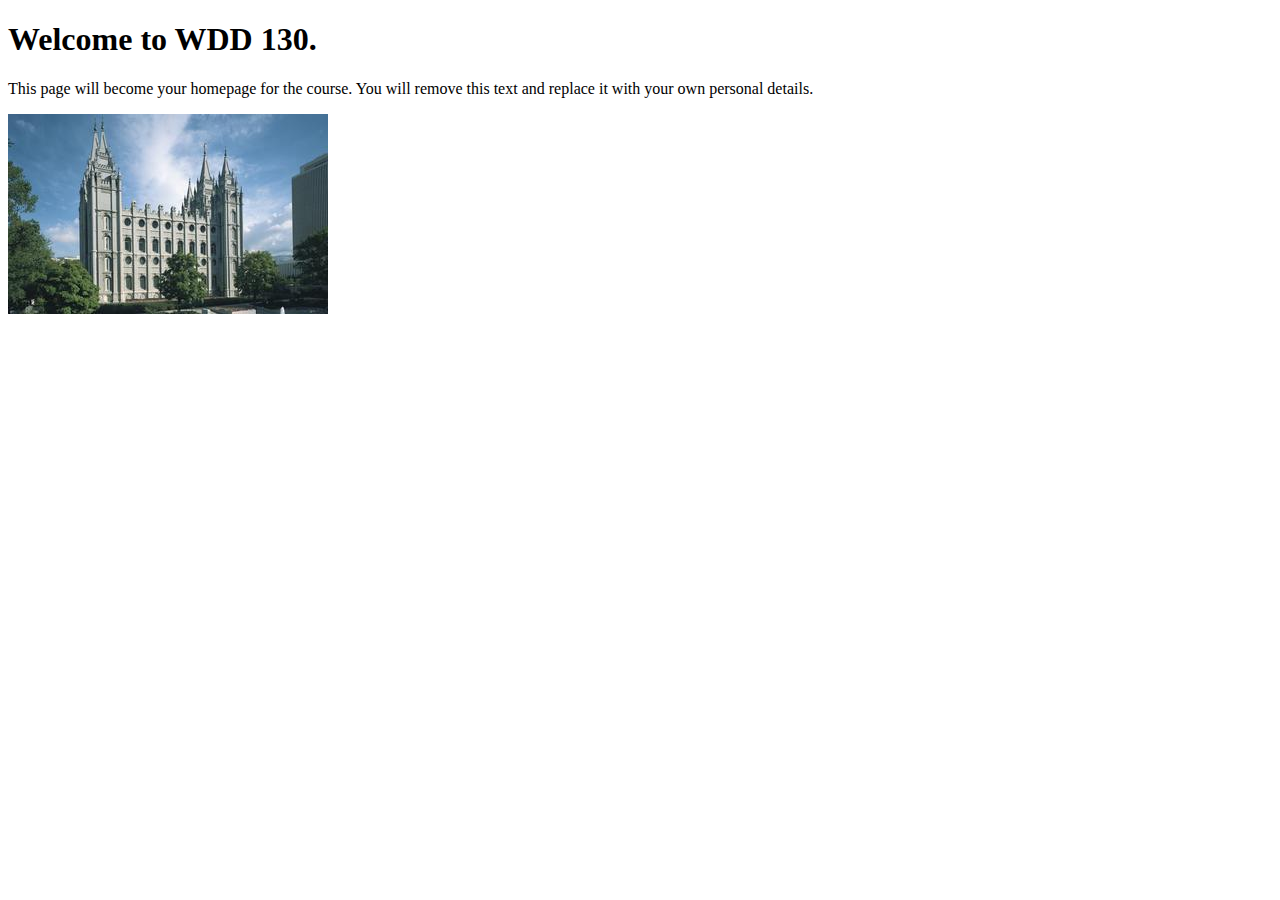
<file: index.html>
<!DOCTYPE html>
<html lang="en">
<head>
    <meta charset="UTF-8">
    <meta name="viewport" content="width=device-width, initial-scale=1.0">
    <title>WDD 130 | Personal Homepage</title>
</head>
<body>
    <h1>Welcome to WDD 130.</h1>
    <p>This page will become your homepage for the course. You will remove this text and replace it with your own personal details.</p>

    <img src="images/salt-lake-temple.jpg" alt="The Salt Lake Temple.">
</body>
</html>
</file>
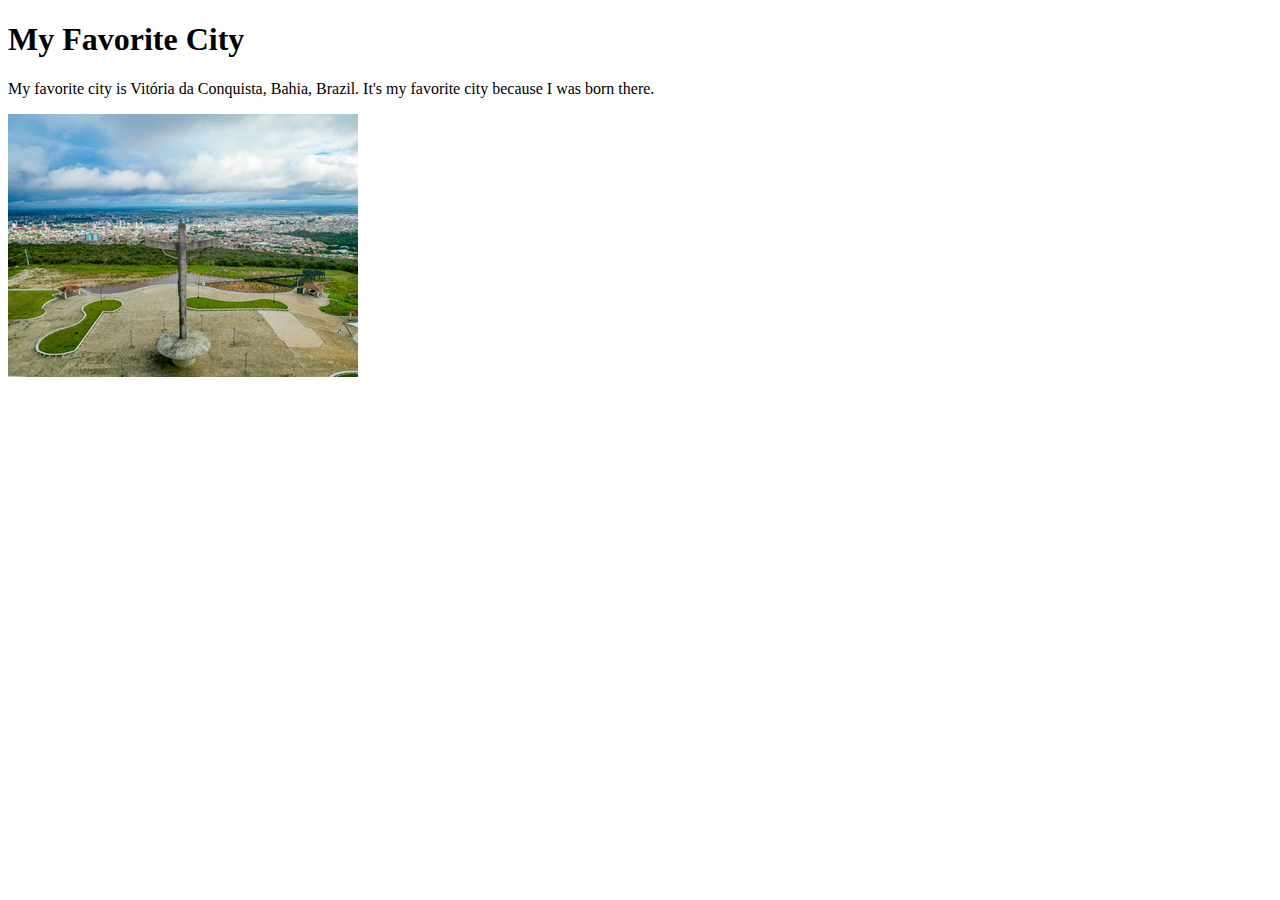
<file: week01/favorite-city.html>
<!DOCTYPE html>
<html lang="en">

<head>
    <meta charset="UTF-8">
    <meta name="viewport" content="width=device-width, initial-scale=1.0">
    <title>My Favorite City</title>
</head>

<body>
    <h1>My Favorite City</h1>
    <p>My favorite city is Vitória da Conquista, Bahia, Brazil. It's my favorite city because I was born there.</p>
    <img src="./images/city.jpg" alt="Cristo de Mário Cravo, Vitória da Conquista">
</body>

</html>
</file>
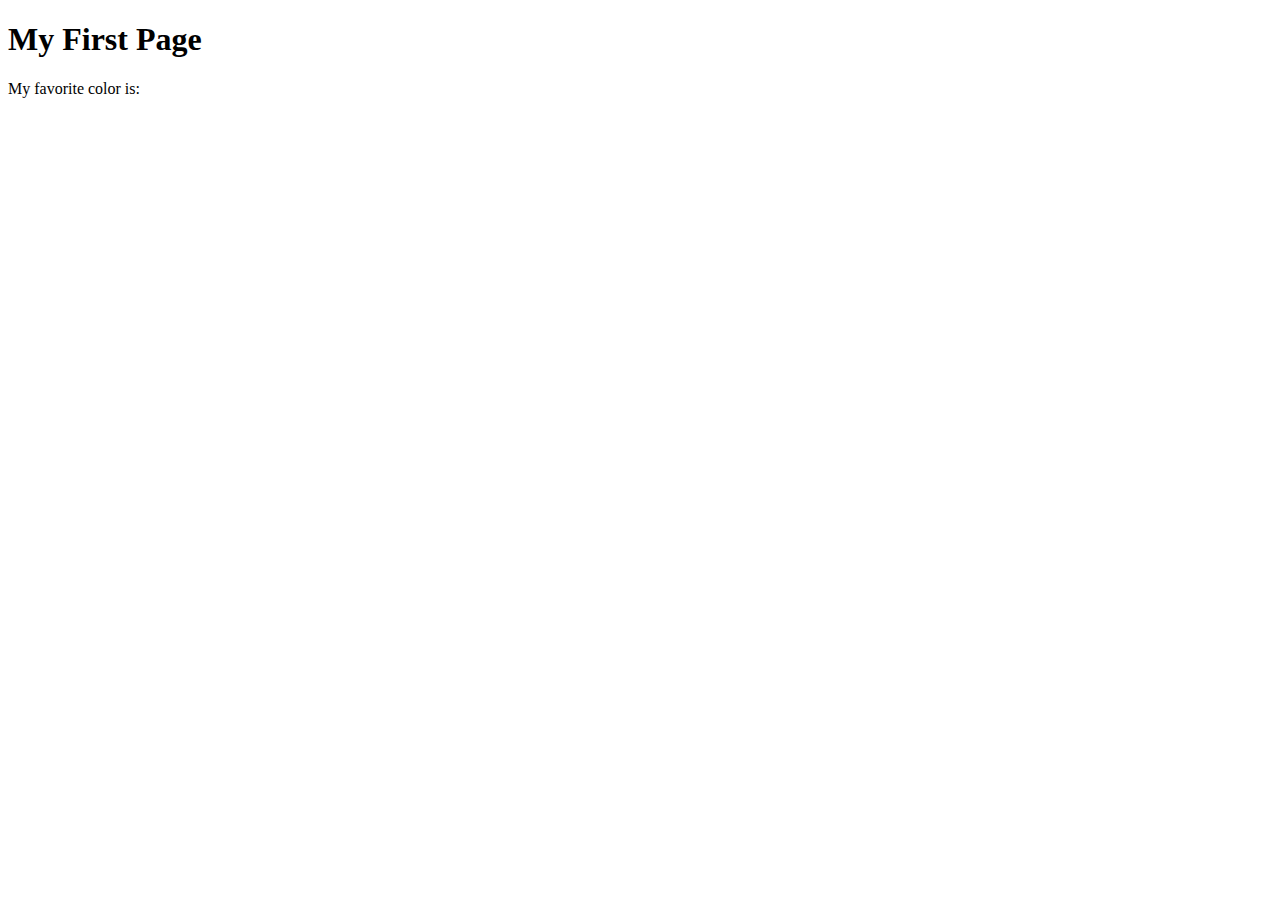
<file: week01/first-page.html>
<!DOCTYPE html>
<html lang="en">
<head>
    <meta charset="UTF-8">
    <meta name="viewport" content="width=device-width, initial-scale=1.0">
    <title>My First Page</title>
</head>
<body>
    <h1>My First Page</h1>
    <p>My favorite color is: </p>
</body>
</html>
</file>
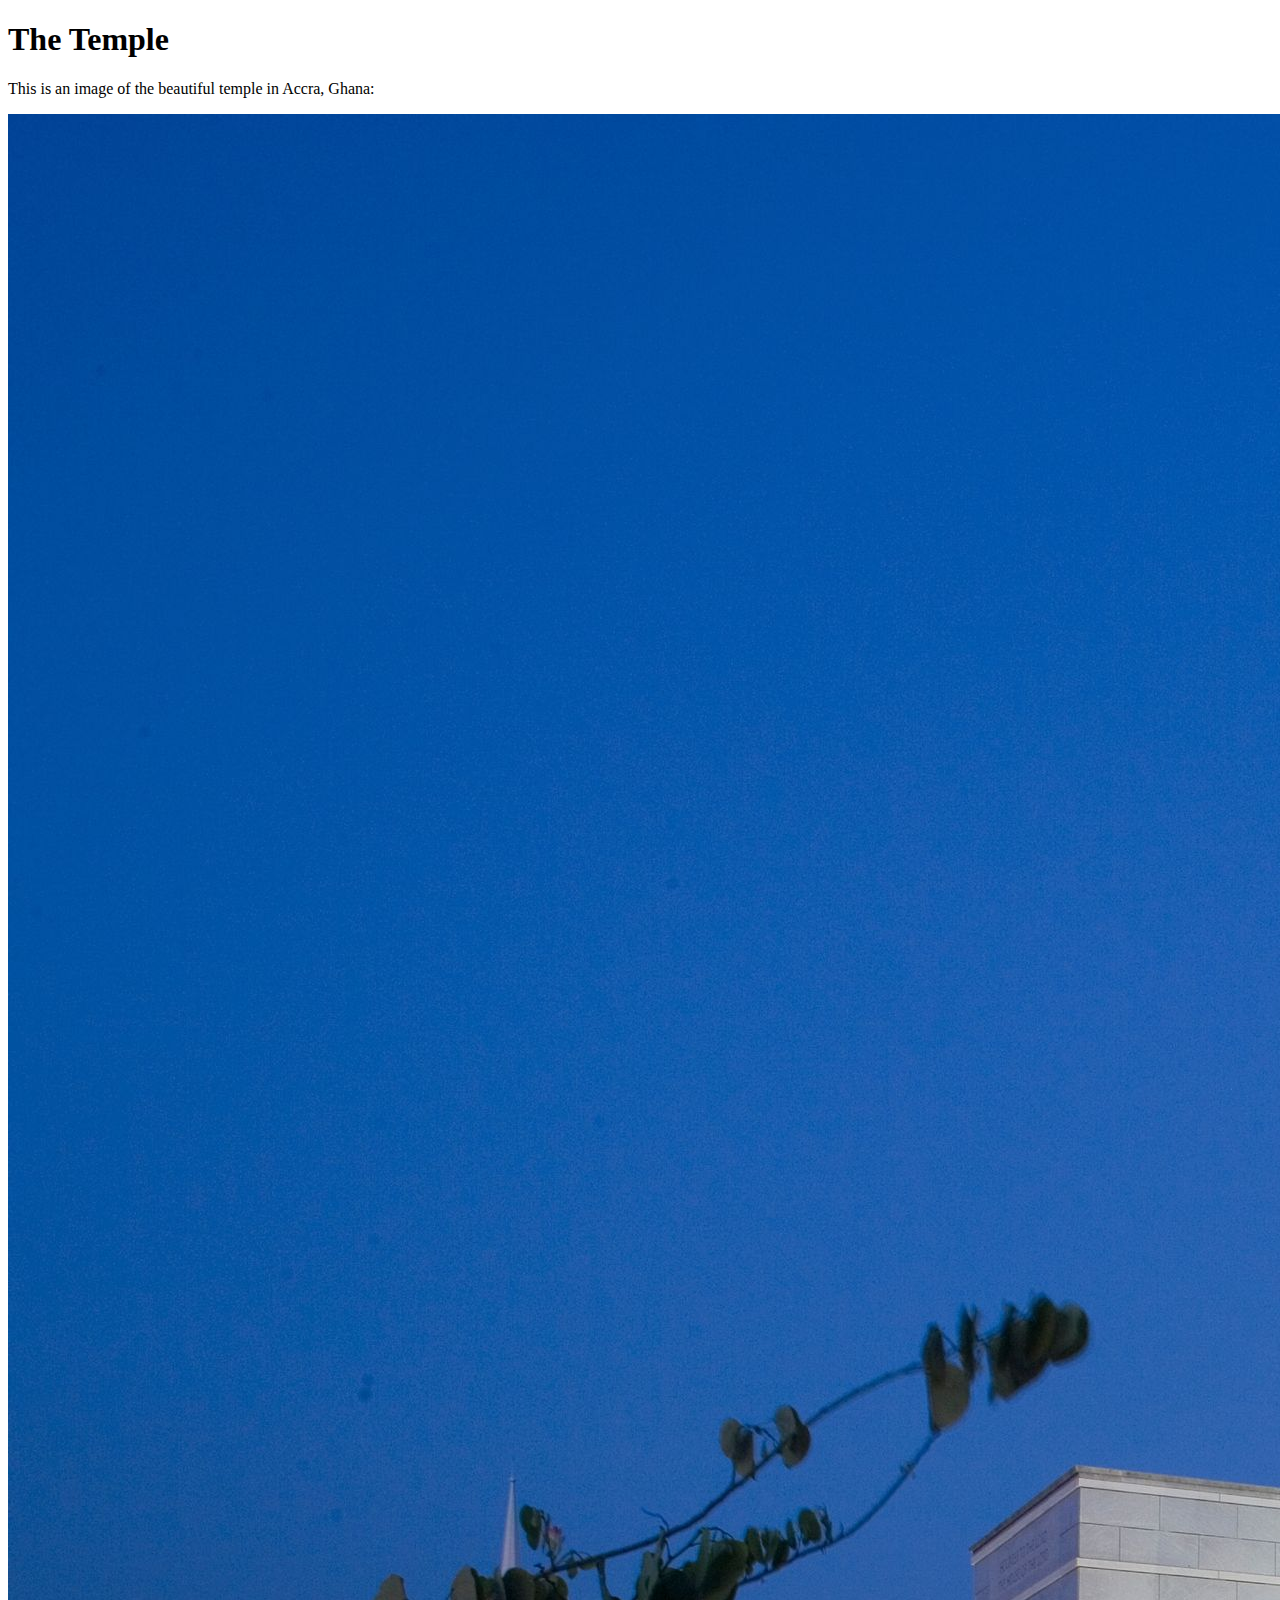
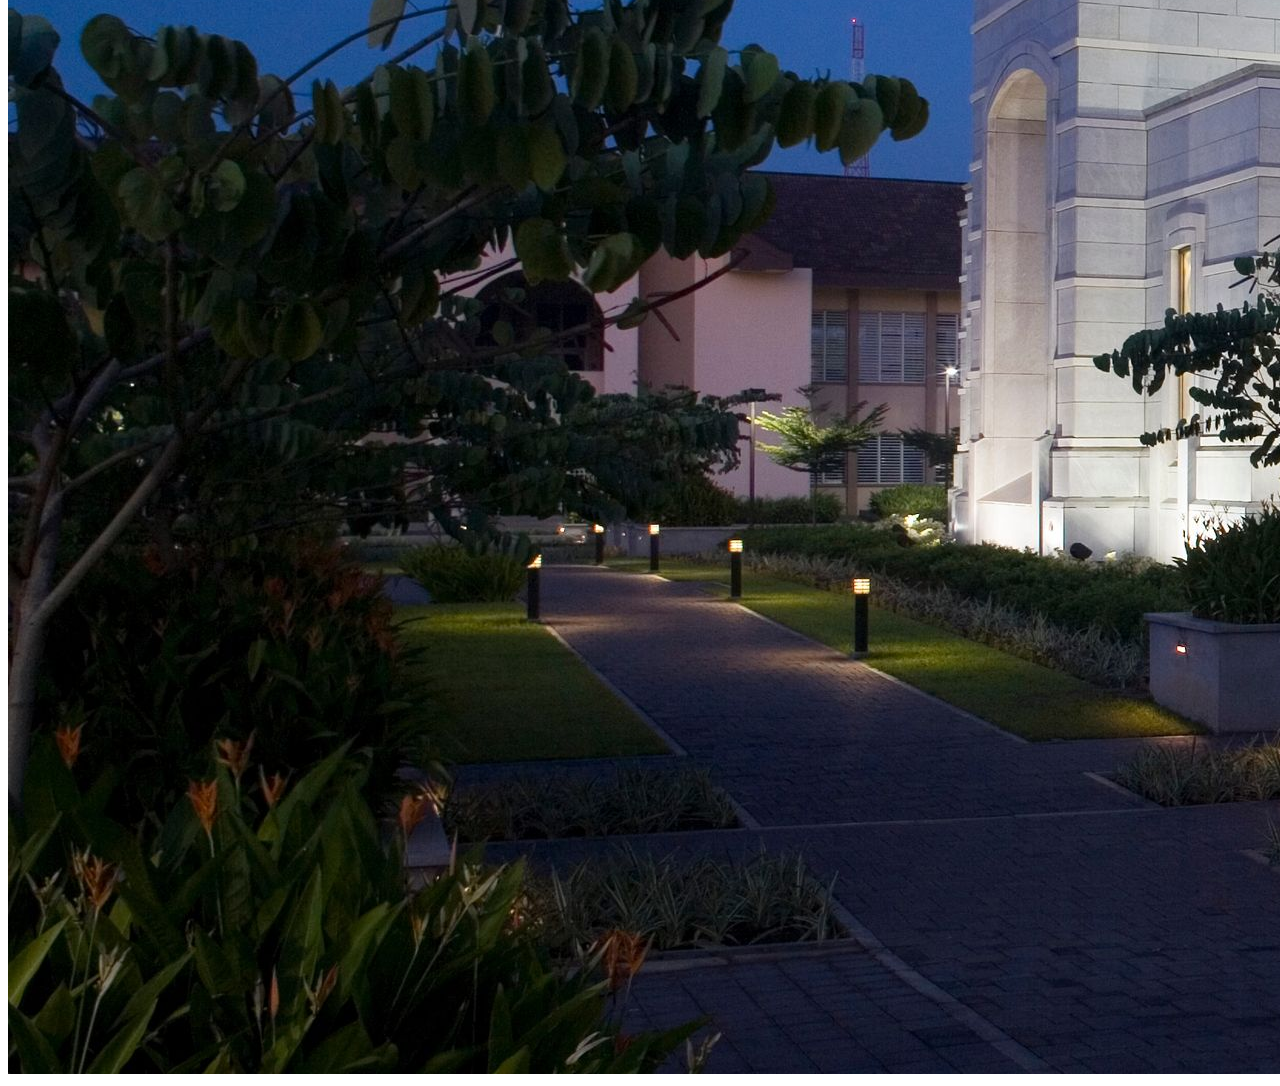
<file: week01/images.html>
<!DOCTYPE html>
<html lang="en">
<head>
    <meta charset="UTF-8">
    <meta name="viewport" content="width=device-width, initial-scale=1.0">
    <title>Temple Image</title>
</head>
<body>
    <h1>The Temple</h1>
    <p>This is an image of the beautiful temple in Accra, Ghana:</p>
    <img src="images/temple-large.jpeg" alt="The Accra Ghana Temple">
    
</body>
</html>
</file>
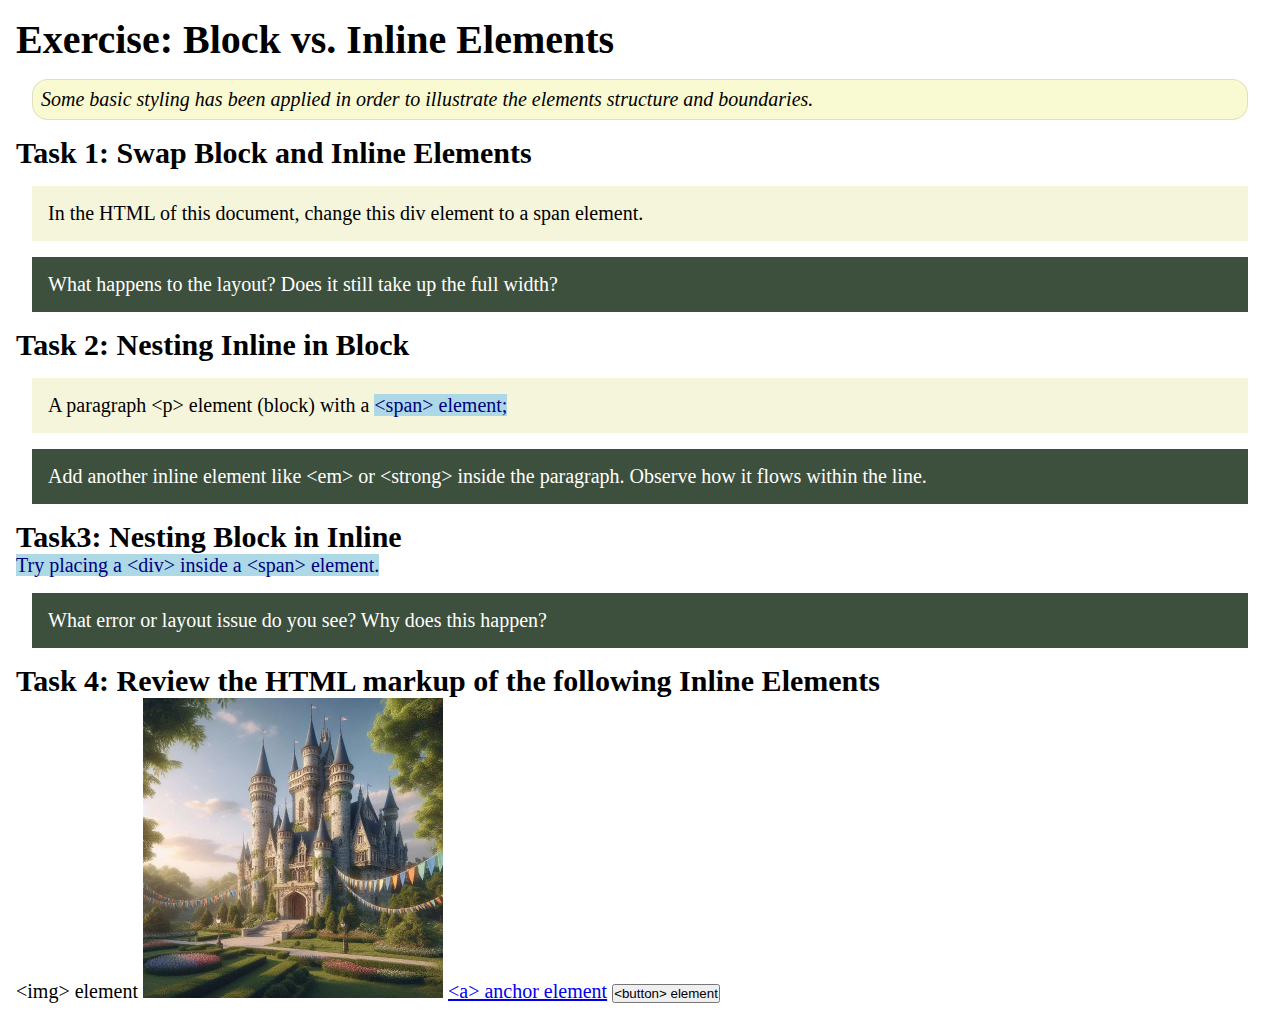
<file: week02/block-vs-inline.html>
<!DOCTYPE html>
<html lang="en">

<head>
    <meta charset="UTF-8">
    <meta name="viewport" content="width=device-width, initial-scale=1.0">
    <title>Exercise: Block vs. Inline Elements</title>
    <link rel="stylesheet" href="styles/block-vs-inline.css">
</head>

<body>
    <main>
        <h1>Exercise: Block vs. Inline Elements</h1>
        <p class="note">Some basic styling has been applied in order to illustrate the elements structure and
            boundaries.</p>

        <h2>Task 1: Swap Block and Inline Elements</h2>
        <div>In the HTML of this document, change this div element to a span element.</div>

        <p class="question">What happens to the layout? Does it still take up the full width?</p>

        <h2>Task 2: Nesting Inline in Block</h2>
        <p>A paragraph &lt;p&gt; element (block) with a <span>&lt;span&gt; element;</span></p>
        <p class="question">Add another inline element like &lt;em&gt; or &lt;strong&gt; inside the paragraph. Observe
            how it flows within the line.</p>

        <h2>Task3: Nesting Block in Inline</h2>
        <span>Try placing a &lt;div&gt; inside a &lt;span&gt; element.</span>
            <p class="question">What error or layout issue do you see? Why does this happen?</p>


            <h2>Task 4: Review the HTML markup of the following Inline Elements</h2>
        &lt;img&gt; element
        <img src="images/castle.webp" alt="placeholder image (images are inline)" width="300" height="300">
        <a href="https://churchofjesuschrist.org">&lt;a&gt; anchor element</a>
        <button type="button">&lt;button&gt; element</button>
    </main>
</body>

</html>
</file>
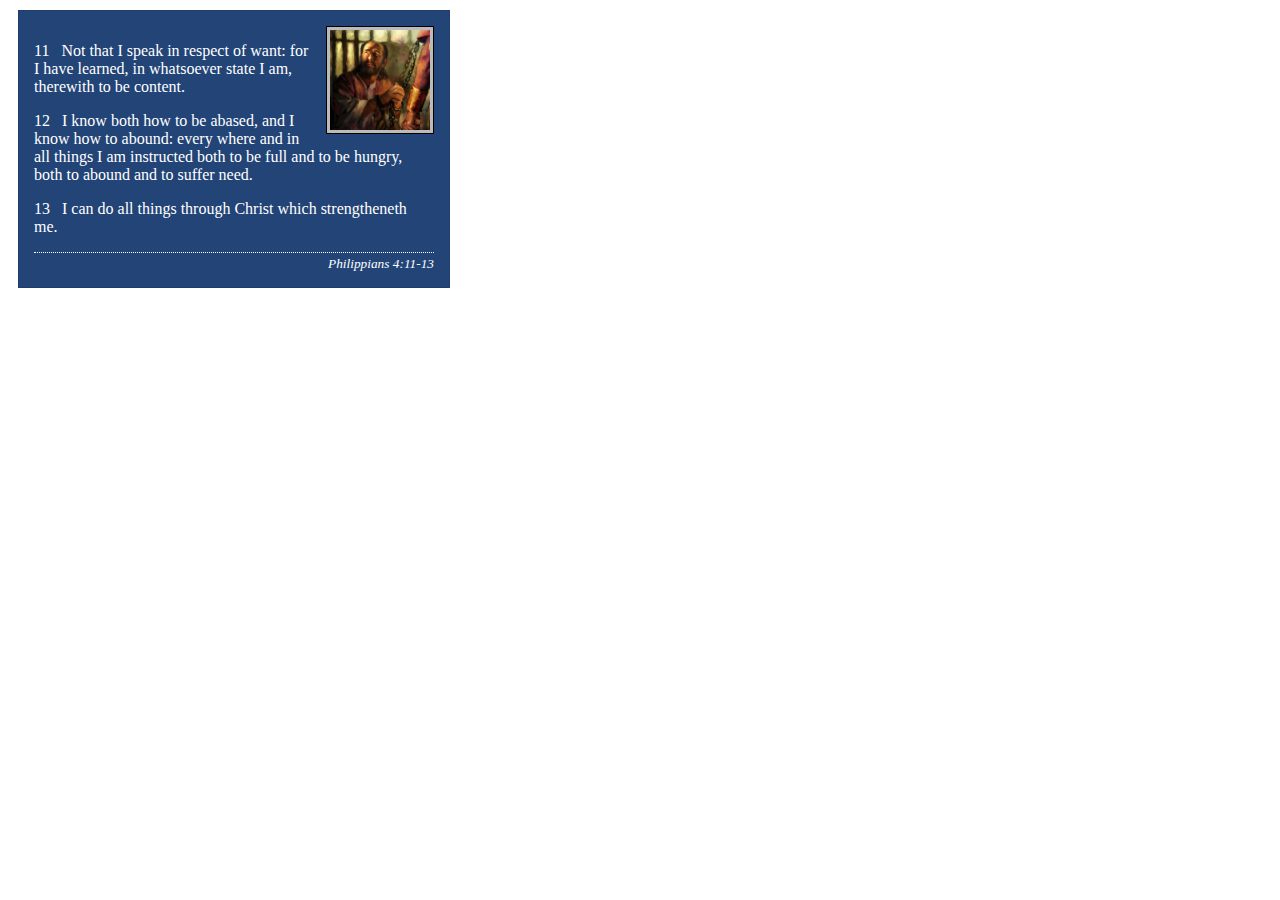
<file: week02/box-model-solution.html>
<!DOCTYPE html>
<html lang="en">
<head>
    <meta charset="UTF-8">
    <meta name="viewport" content="width=device-width, initial-scale=1.0">
    <title>Box Model Activity</title>
    <link rel="stylesheet" href="styles/box-model-solution.css">
</head>
<body>
    <main>
        <div class="callout">
            <img src="images/apostle-paul-imprisoned.webp" alt="Paul the Apostle - Imprisoned in Rome" width="200" height="200">
            <blockquote>
                <p>11 &nbsp; Not that I speak in respect of want: for I have learned, in whatsoever state I am, therewith to be content.</p>
                <p>12 &nbsp; I know both how to be abased, and I know how to abound: every where and in all things I am instructed both to be full and to be hungry, both to abound and to suffer need.</p>
                <p>13 &nbsp; I can do all things through Christ which strengtheneth me.</p>
            </blockquote>
            <cite>Philippians 4:11-13</cite>
        </div>
    </main>
</body>
</html>
</file>
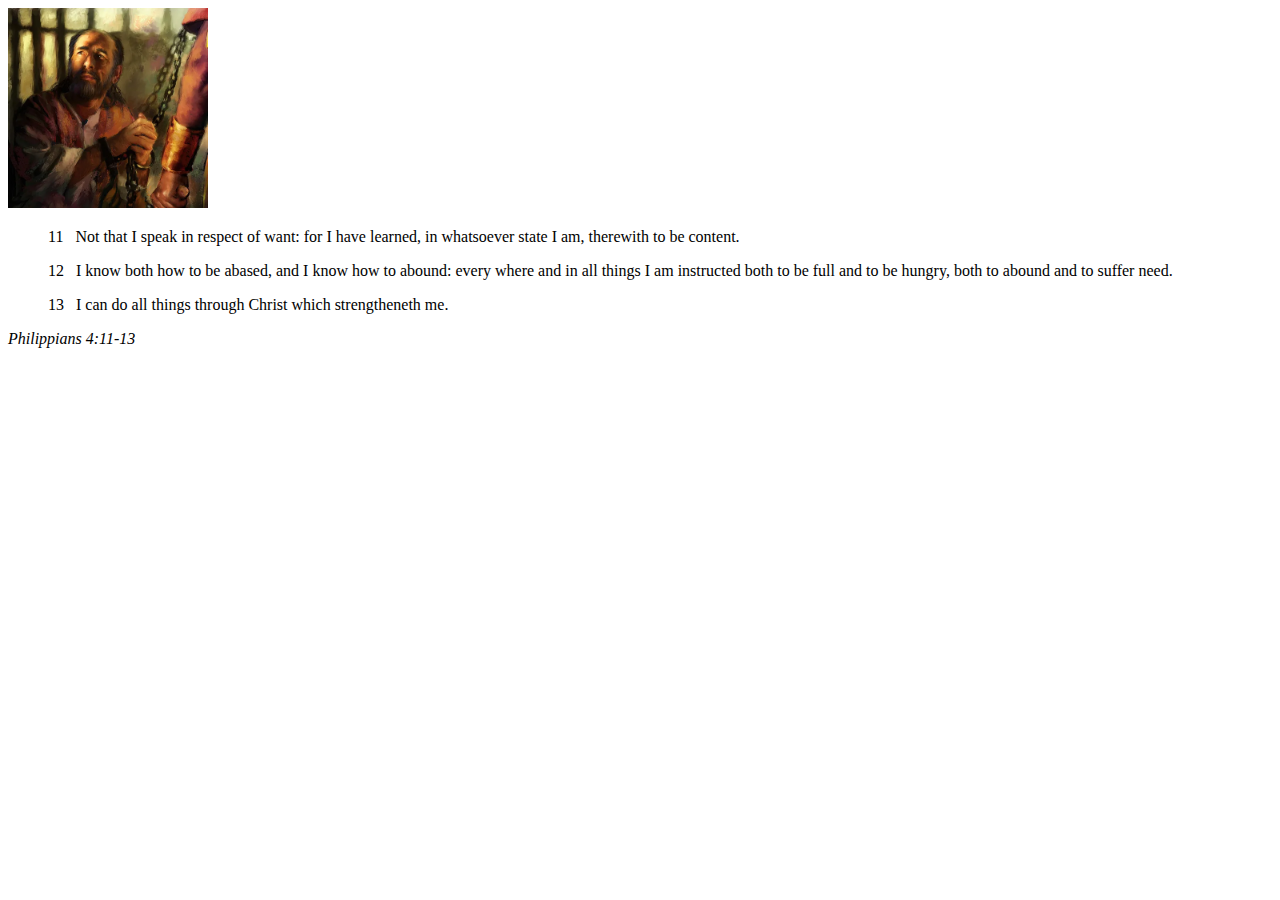
<file: week02/box-model.html>
<!DOCTYPE html>
<html lang="en">
<head>
    <meta charset="UTF-8">
    <meta name="viewport" content="width=device-width, initial-scale=1.0">
    <title>Box Model Activity</title>
</head>
<body>
    <main>
        <div class="callout">
            <img src="images/apostle-paul-imprisoned.webp" alt="Paul the Apostle - Imprisoned in Rome" width="200" height="200">
            <blockquote>
                <p>11 &nbsp; Not that I speak in respect of want: for I have learned, in whatsoever state I am, therewith to be content.</p>
                <p>12 &nbsp; I know both how to be abased, and I know how to abound: every where and in all things I am instructed both to be full and to be hungry, both to abound and to suffer need.</p>
                <p>13 &nbsp; I can do all things through Christ which strengtheneth me.</p>
            </blockquote>
            <cite>Philippians 4:11-13</cite>
        </div>
    </main>
</body>
</html>
</file>
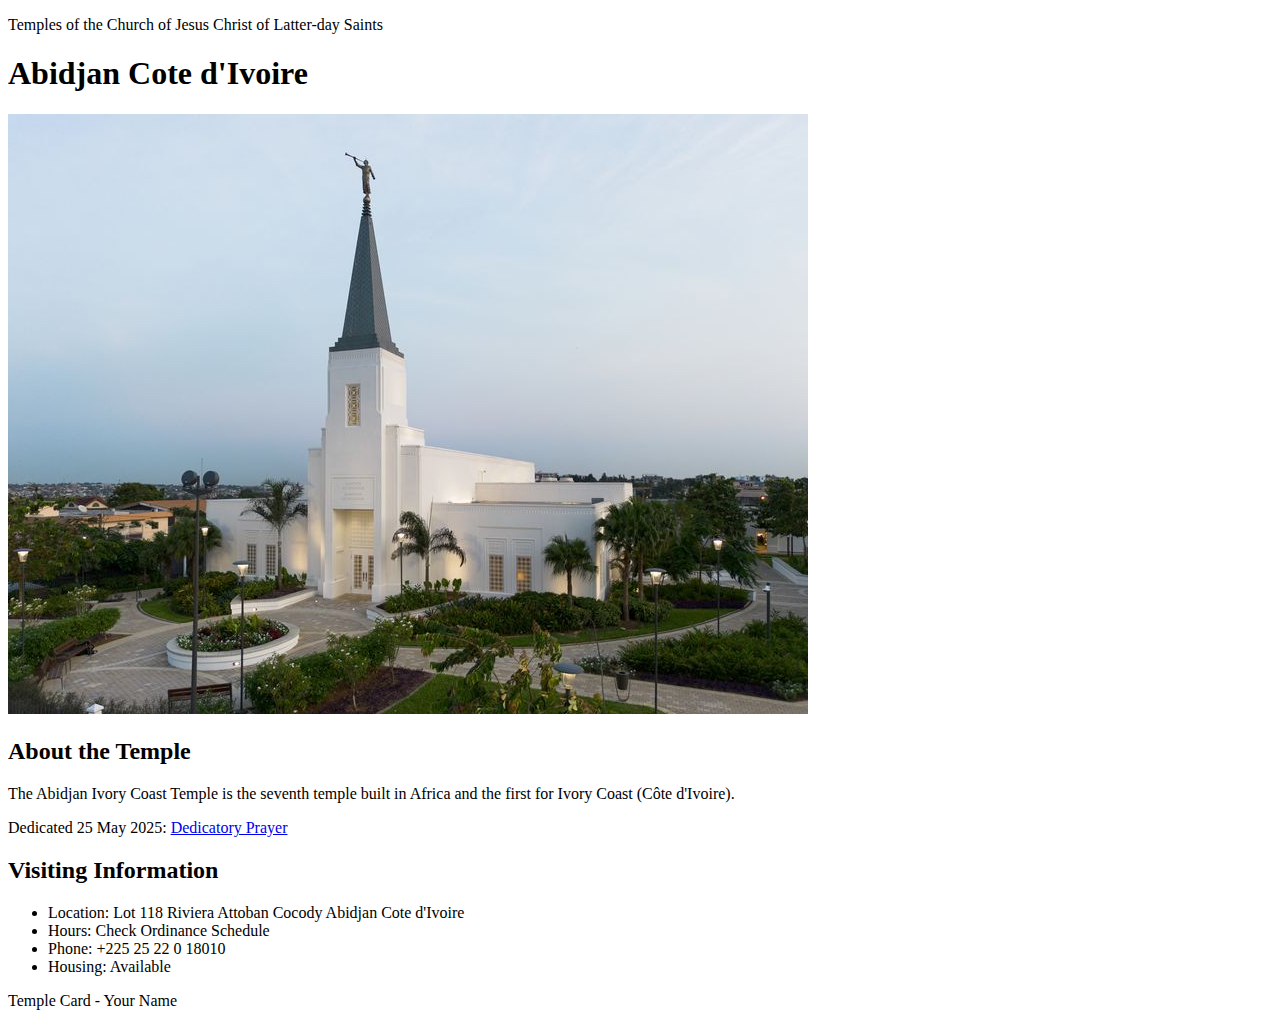
<file: week02/temple.html>
<!DOCTYPE html>
<html lang="en">

<head>
    <meta charset="UTF-8">
    <meta name="viewport" content="width=device-width, initial-scale=1.0">
    <title>Temple Card - Abidjan Cote d'Ivoire</title>
</head>

<body>
    <header>
        <p>Temples of the Church of Jesus Christ of Latter-day Saints</p>
    </header>
    <main>
        <h1>Abidjan Cote d'Ivoire</h1>
        <picture>
            <img src="images/abidjan-ivory-coast.jpeg" alt="Abidjan Cote d'Ivoire Temple">
        </picture>
        <section>
            <h2>About the Temple</h2>
            <p>The Abidjan Ivory Coast Temple is the seventh temple built in Africa and the first for Ivory Coast (Côte
                d'Ivoire).</p>
            <p>Dedicated 25 May 2025: <a
                    href="https://www.churchofjesuschrist.org/temples/dedicatory-prayer/abidjan-ivory-coast-temple/2025-05-25?lang=eng"
                    target="_blank" rel="noopener noreferrer">Dedicatory Prayer</a></p>
        </section>
        <section>
            <h2>Visiting Information</h2>
            <ul>
                <li>Location: Lot 118 Riviera Attoban Cocody Abidjan Cote d'Ivoire</li>
                <li>Hours: Check Ordinance Schedule</li>
                <li>Phone: +225 25 22 0 18010</li>
                <li>Housing: Available</li>
            </ul>
        </section>
    </main>
    <footer>
        <p>Temple Card - Your Name</p>
    </footer>
</body>

</html>
</file>
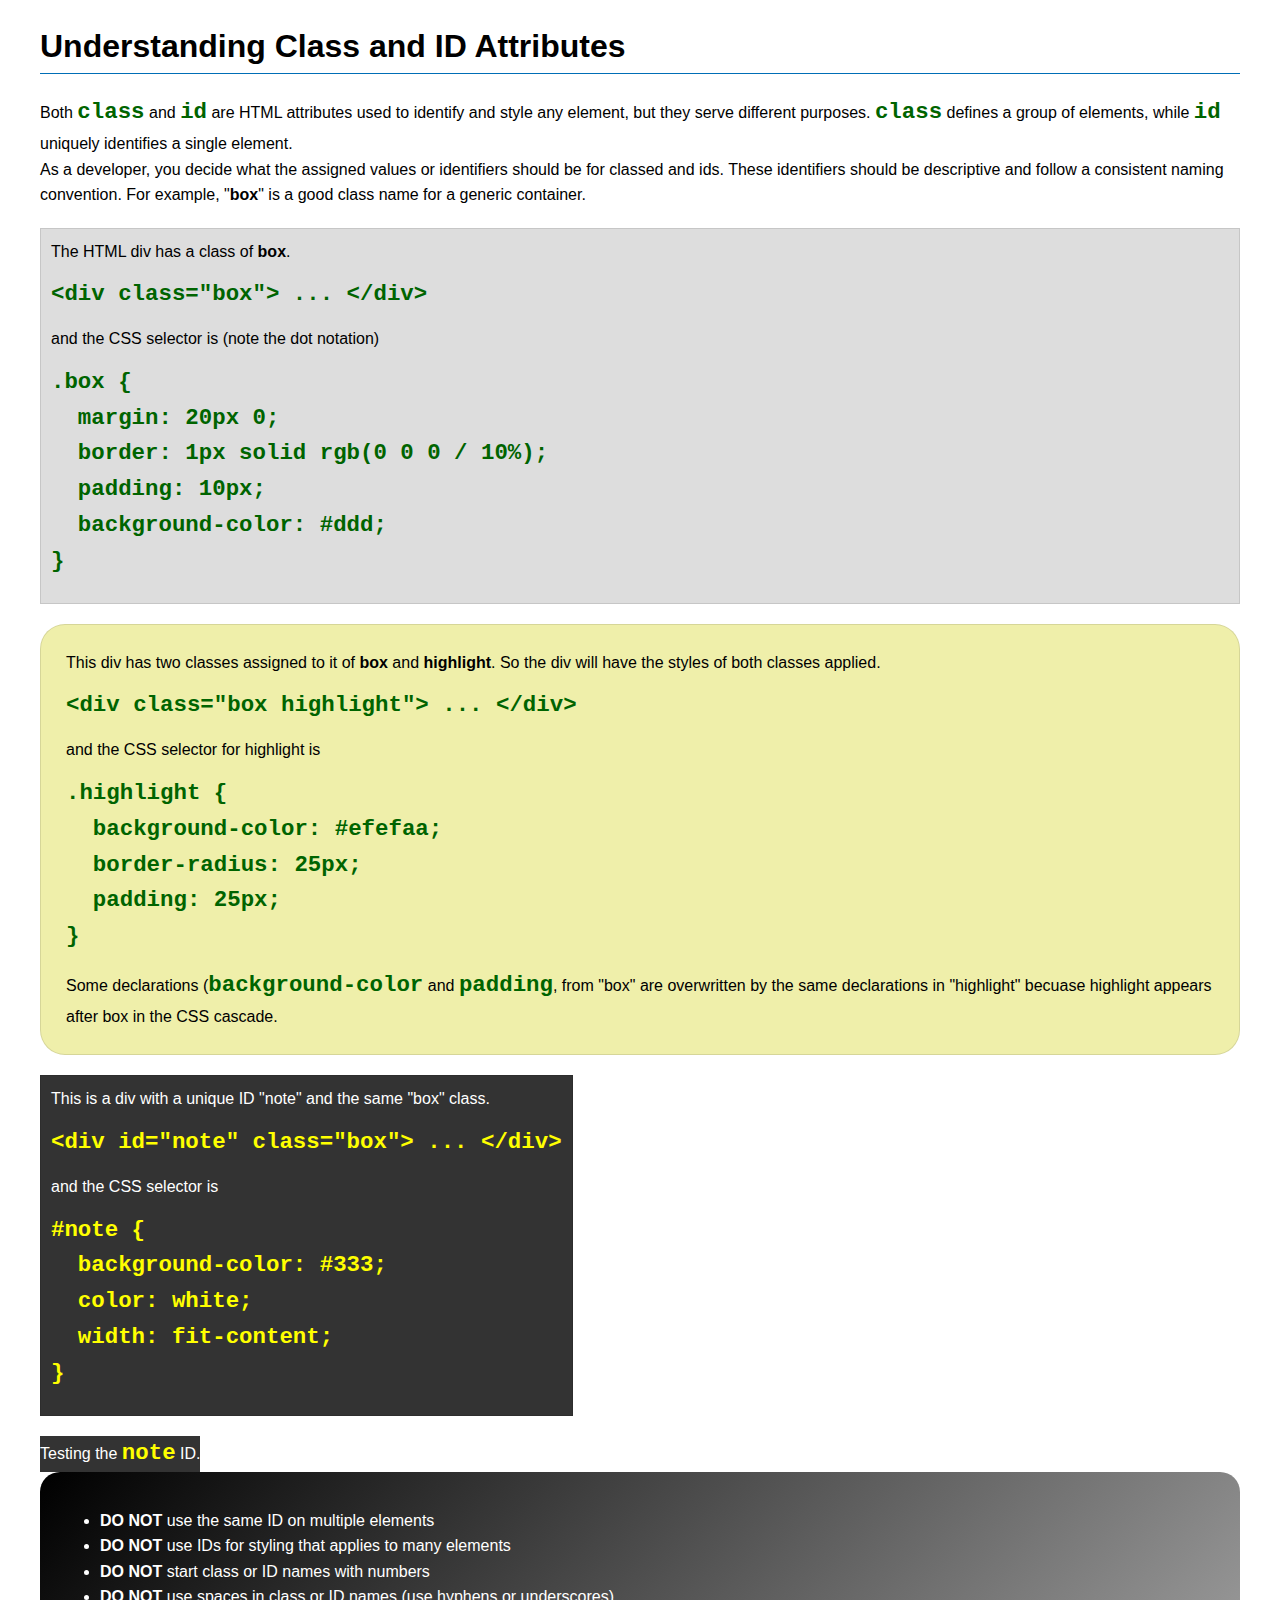
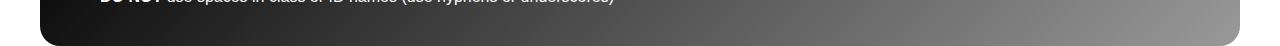
<file: week03/class-and-id.html>
<!DOCTYPE html>
<html lang="en">

<head>
    <meta charset="UTF-8">
    <meta name="viewport" content="width=device-width, initial-scale=1.0">
    <title>Class vs ID Attributes</title>
    <link rel="stylesheet" href="styles/class-and-id.css">
</head>

<body>
    <h1>Understanding Class and ID Attributes</h1>
    <p>Both <code>class</code> and <code>id</code> are HTML attributes used to identify and style any element, but they
        serve different purposes. <code>class</code> defines a group of elements, while <code>id</code> uniquely
        identifies a single element.</p>
    <p>As a developer, you decide what the assigned values or identifiers should be for classed and ids. These
        identifiers should be
        descriptive and follow a consistent naming convention. For example, "<strong>box</strong>" is a good class name
        for a generic container.</p>
    <div class="box">
        <p>The HTML div has a class of <strong>box</strong>.</p>
        <pre><code class="html">&lt;div class="box"&gt; ... &lt;/div&gt;</code></pre>
        and the CSS selector is (note the dot notation)
        <pre><code class="css">.box {
  margin: 20px 0;
  border: 1px solid rgb(0 0 0 / 10%);
  padding: 10px;
  background-color: #ddd; 
}</code></pre>
    </div>

    <div class="box highlight">
        <p>This div has two classes assigned to it of <strong>box</strong> and <strong>highlight</strong>. So the div
            will have the styles of both classes applied.</p>
        <pre><code class="html">&lt;div class="box highlight"&gt; ... &lt;/div&gt;</code></pre>
        and the CSS selector for highlight is
        <pre><code class="css">.highlight {
  background-color: #efefaa;
  border-radius: 25px;
  padding: 25px;
}</code></pre>
<p>Some declarations (<code>background-color</code> and <code>padding</code>, from "box" are overwritten by the same declarations in "highlight" becuase highlight appears after box in the CSS cascade.</p>
    </div>

    <div id="note" class="box">
        <p>This is a div with a unique ID "note" and the same "box" class.</p>
        <pre><code class="html">&lt;div id="note" class="box"&gt; ... &lt;/div&gt;</code></pre>
        and the CSS selector is
        <pre><code class="css">#note {
  background-color: #333;
  color: white;
  width: fit-content;
}</code></pre>
    </div>

    <div id="note">
        <p>Testing the <code>note</code> ID.</p>
    </div>

    <section id="best-practice">
        <ul>
            <li><strong>DO NOT</strong> use the same ID on multiple elements</li>
            <li><strong>DO NOT</strong> use IDs for styling that applies to many elements</li>
            <li><strong>DO NOT</strong> start class or ID names with numbers</li>
            <li><strong>DO NOT</strong> use spaces in class or ID names (use hyphens or underscores)</li>
        </ul>
    </section>




</body>

</html>
</file>
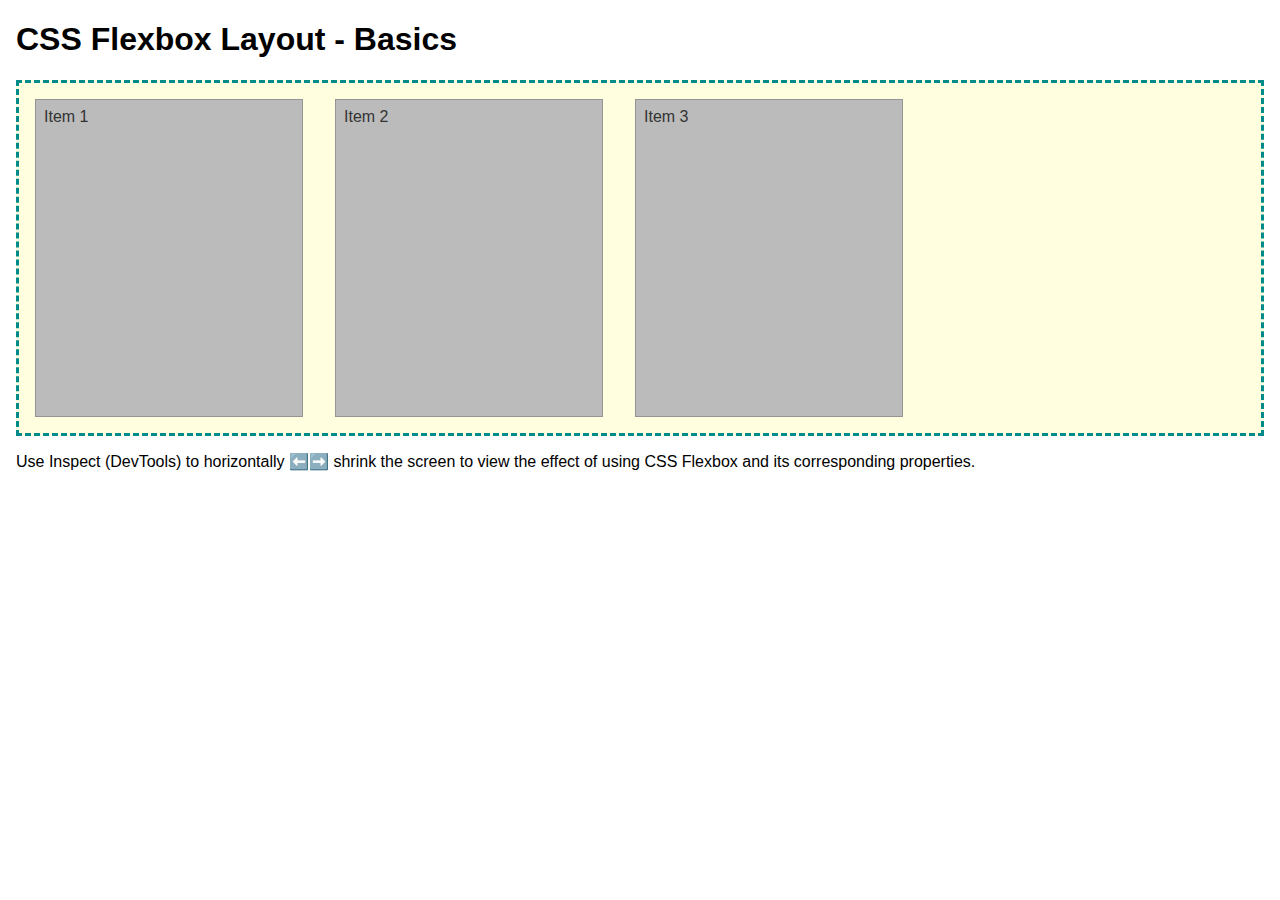
<file: week04/flexbox-layout.html>
<!DOCTYPE html>
<html lang="en">
<head>
    <meta charset="UTF-8">
    <meta name="viewport" content="width=device-width, initial-scale=1.0">
    <title>CSS Flexbox Layout - Basics</title>
    <link rel="stylesheet" href="styles/flexbox.css">
</head>
<body>
    <main>
        <h1>CSS Flexbox Layout - Basics</h1>
        <div class="flex-container">
            <div class="flex-item item1">Item 1</div>
            <div class="flex-item item2">Item 2</div>
            <div class="flex-item item3">Item 3</div>
        </div>
        <p>Use Inspect (DevTools) to horizontally ⬅️➡️ shrink the screen to view the effect of using CSS Flexbox and its corresponding properties.</p>
    </main>
</body>
</html>
</file>
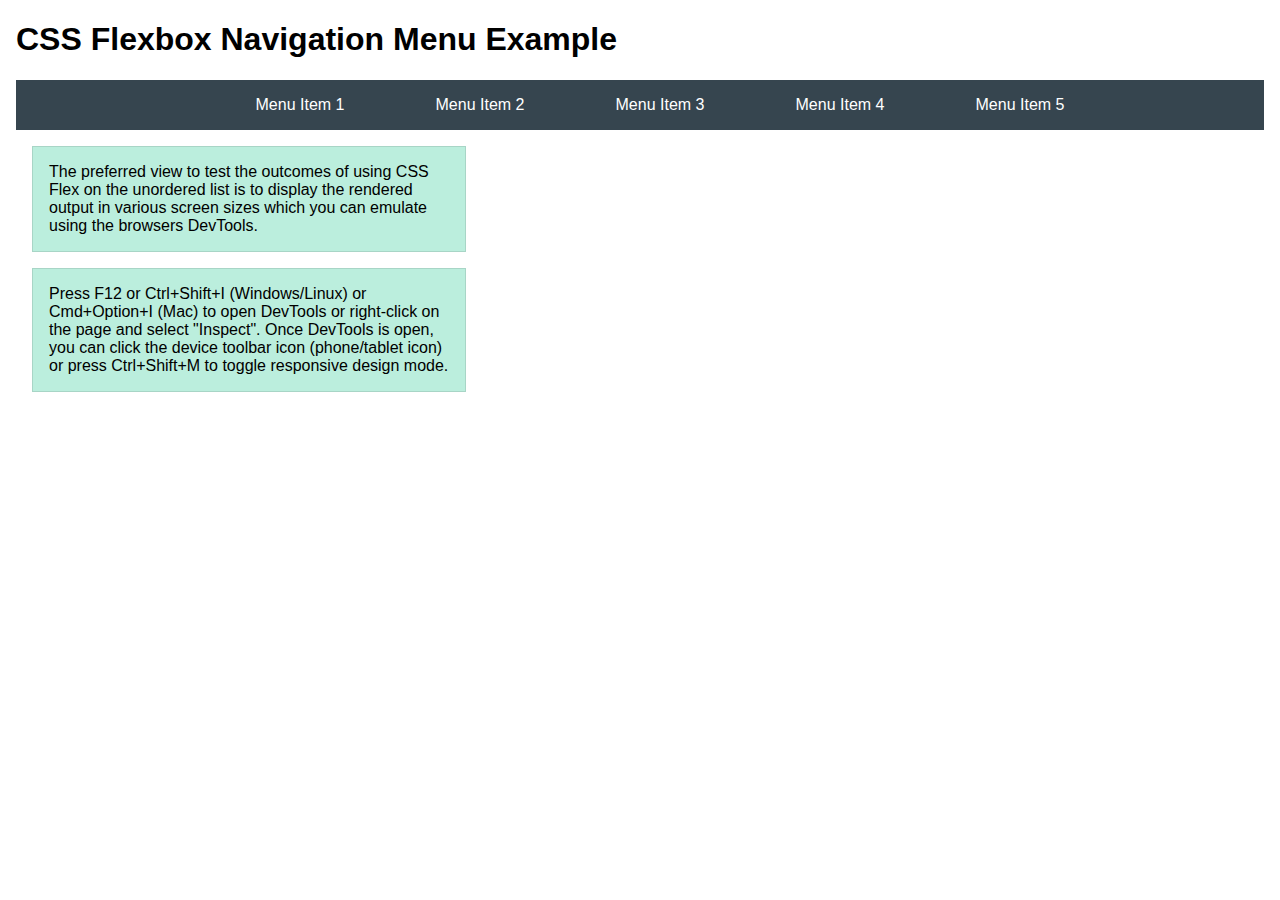
<file: week04/flexbox-menu.html>
<!DOCTYPE html>
<html lang="en">
<head>
    <meta charset="UTF-8">
    <meta name="viewport" content="width=device-width, initial-scale=1.0">
    <title>CSS Flexbox - Navigation Menu</title>
    <link rel="stylesheet" href="styles/flexbox-menu.css">
</head>
<body>
    <main>
        <h1>CSS Flexbox Navigation Menu Example</h1>
        <nav>
            <ul>
                <li><a href="#">Menu Item 1</a></li>
                <li><a href="#">Menu Item 2</a></li>
                <li><a href="#">Menu Item 3</a></li>
                <li><a href="#">Menu Item 4</a></li>
                <li><a href="#">Menu Item 5</a></li>
            </ul>
        </nav>
        <p>The preferred view to test the outcomes of using CSS Flex on the unordered list is to display the rendered output in various screen sizes which you can emulate using the browsers DevTools.</p>

        <p>Press F12 or Ctrl+Shift+I (Windows/Linux) or Cmd+Option+I (Mac) to open DevTools or right-click on the page and select "Inspect". Once DevTools is open, you can click the device toolbar icon (phone/tablet icon) or press Ctrl+Shift+M to toggle responsive design mode.</p>

                      
        
    </main>
</body>
</html>
</file>
<file: week02/styles/block-vs-inline.css>
* {
    margin: 0;
    padding: 0;
}

body {
    font-size: 20px;
    margin: 1rem;
}

p,
div {
    background-color: beige;
    margin: 1rem;
    padding: 1rem;
}

span {
    color: navy;
    background-color: lightblue;
}

code {
    margin: 0;
    padding: 0;
    color: green;
    font-size: 1.2rem;
}

.note {
    font-style: italic;
    background-color: lightgoldenrodyellow;
    border-radius: 1rem;
    border: 1px solid rgb(0 0 0 / 10%);
    margin: 1rem;
    padding: .5rem;
}

.question {
    background-color: #3d503d;
    color: #fff;
}
</file>
<file: week02/styles/box-model-solution.css>
.callout {
    max-width: 400px;
    margin: 10px;
    border: 1px solid rgba(0, 0, 0, .1);
    padding: 15px;
    background-color: #247;
    color: #fff;
}

.callout img {
    float: right;
    margin: 0 0 10px 15px;
    border: 1px solid #000;
    padding: 3px;
    background-color: #bbb;
    width: 100px;
    height: auto;

}

blockquote {
    margin: 0;
}

cite {
    display: block;
    border-top: 1px dotted #fff;
    padding-top: 3px;
    text-align: right;
    font-size: smaller;
}
</file>
<file: week03/styles/class-and-id.css>
body {
    font-family: Arial, sans-serif;
    line-height: 1.6;
    margin: 0;
    padding: 0 40px;
}

h1 {
    border-bottom: 1px solid rgb(0 110 182);
    padding-bottom: 0;
}



p {
    margin: 0;
}

code {
    color: darkgreen;
    font-weight: 700;
    font-size: 1.4rem;
}

/* Class examples - can be reused */

.box {
    margin: 20px 0;
    border: 1px solid rgb(0 0 0 / 10%);
    padding: 10px;
    background-color: #ddd; /* this is shorthand for #dddddd */
}

.highlight {
    background-color: #efefaa;
    border-radius: 25px;
    padding: 25px;
}

/* ID examples - should be unique */

#note {
    background-color: #333;
    color: white;
    width: fit-content;
}

#note code {
    color: yellow;
}

#best-practice {
    background: linear-gradient(135deg, #000 0%, #999 100%);
    color: white;
    border-radius: 20px;
    padding: 20px
}
</file>
<file: week04/styles/flexbox.css>
body {
    font-family: Helvetica, Arial, sans-serif;
    margin: 1rem;
}

.flex-container {
    border: 3px dashed darkcyan;
    background-color: lightyellow;
    display: flex;
    flex-wrap: wrap;
}

.flex-item {
    width: 250px;
    margin: 1rem;
    border: 1px solid rgb(0 0 0 / 20%);
    padding: 0.5rem;
    background-color: #bbb;
    color: #333;
}

.item1 {
    min-height: 100px;
}

.item2 {
    min-height: 200px;
}

.item3 {
    min-height: 300px;
}
</file>
<file: week04/styles/flexbox-menu.css>
body {
    font-family: Helvetica, Arial, sans-serif;
    margin: 1rem;
}

nav {
    background-color: #36454f;
}

nav ul {
    list-style-type: none;
    display: flex;
    flex-wrap: wrap;
    max-width: 900px;
    margin: 0 auto;
    justify-content: space-around;
    align-items: center;
}

nav a {
    display: block;
    color: #fff;
    text-align: center;
    padding: 1rem;
    text-decoration: none;
}

p {
    margin: 1rem;
    border: 1px solid rgb(0 0 0 / 10%);
    padding: 1rem;
    background-color: #bed;
    max-width: 400px;
}

#devtools-btn {
    background-color: #36454f;
    color: white;
    border: none;
    padding: 12px 24px;
    margin: 1rem;
    font-size: 16px;
    font-family: Helvetica, Arial, sans-serif;
    border-radius: 4px;
    cursor: pointer;
    transition: background-color 0.3s ease;
}

#devtools-btn:hover {
    background-color: #4a5a6a;
}

#devtools-btn:active {
    background-color: #2a3a4a;
}
</file>
